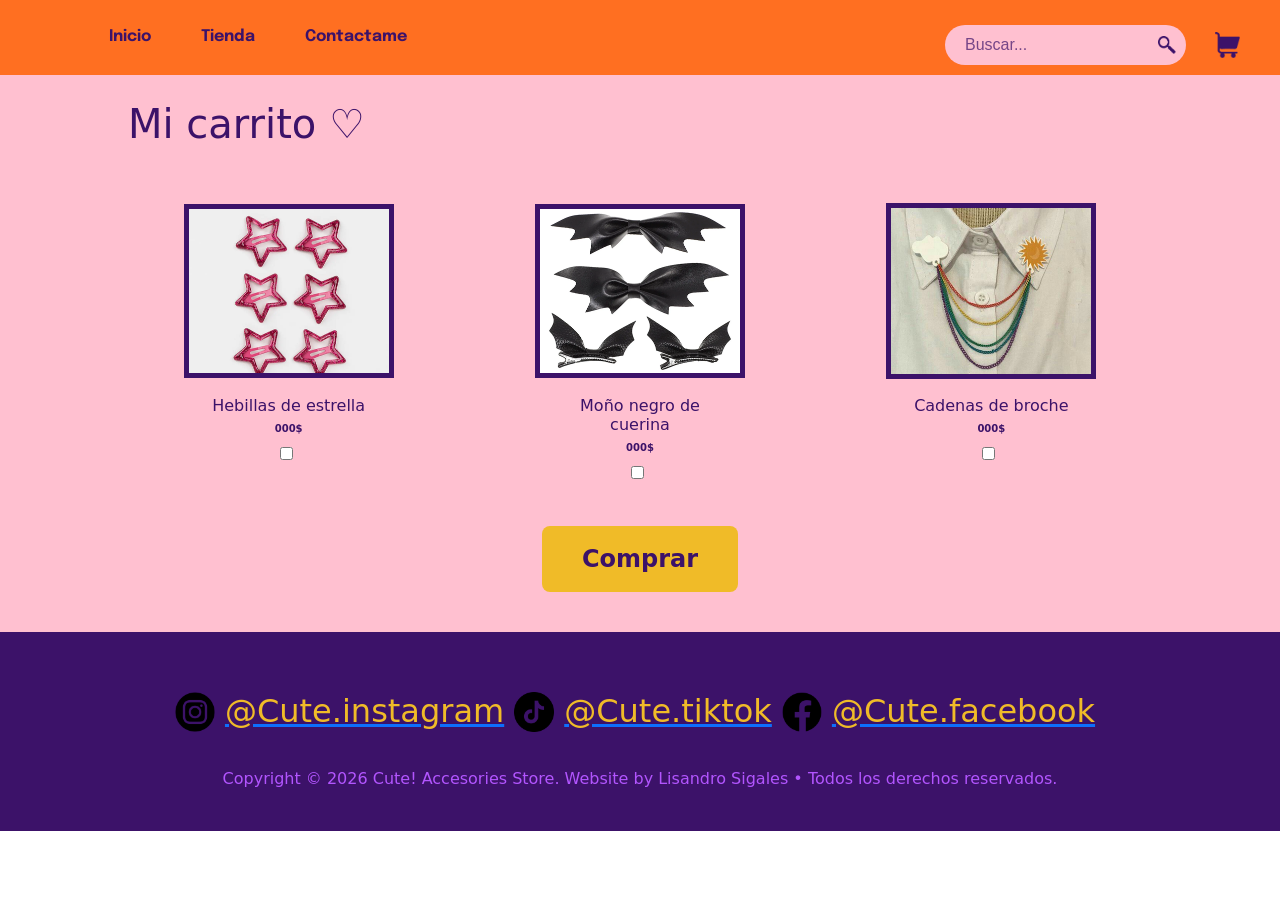
<file: carrito.html>
<html lang="en">

<head>
    <meta charset="UTF-8">
    <meta name="viewport" content="width=device-width, initial-scale=1.0">
    <title>Carrito</title>
    <link href="https://cdn.jsdelivr.net/npm/bootstrap@5.3.3/dist/css/bootstrap.min.css" rel="stylesheet">
    <link rel="stylesheet" href="style.css">
</head>

<body>
    <header>
        <nav class="barra1">
            <ul class="navegar">
                <li><a href="index.html">Inicio</a></li>
                <li><a href="tienda.html">Tienda</a></li>
                <li><a href="contactame.html">Contactame</a></li>
            </ul>
        </nav>
        <div class="barra2">
            <div class="buscar">
                <input type="text" placeholder="Buscar..." class="barrabuscar">
                <button type="submit" class="lupa"><img src="Img/Lupa.png" alt="lupita"></button>
            </div>
            <div class="carrito">
                <a href="carrito.html" class="carro" class="si"><img src="Img/Carrito.png" alt="Carrito"></a>
            </div>
        </div>
    </header>
    <div class="espacioheader"></div>
  <div class="lista-carrito">
        <div class="Carritotitulo">
            <h1>Mi carrito ♡</h1>
        </div>

        <div class="grilla-productos">
            <div class="producto">
                <a href="producto.html">
                    <div class="fotoproducto">
                        <img src="Img/Hebillas.png" alt="Hebillas de estrella">
                    </div>
                </a>
                <h3 class="producto-nombre">Hebillas de estrella</h3>
                <h3 class="producto-precio">000$</h3>
                <div class="seleccionar">
                    <input type="checkbox" id="seleccionar1" name="seleccionar-producto">
                    <label for="seleccionar1"></label>
                </div>
            </div>

            <div class="producto">
                <a href="producto.html">
                    <div class="fotoproducto">
                        <img src="Img/moño negro.png" alt="Moño negro">
                    </div>
                </a>
                <h3 class="producto-nombre">Moño negro de cuerina</h3>
                <h3 class="producto-precio">000$</h3>
                <div class="seleccionar">
                    <input type="checkbox" id="seleccionar2" name="seleccionar-producto">
                    <label for="seleccionar2"></label>
                </div>
            </div>

            <div class="producto">
                <a href="producto.html">
                    <div class="fotoproducto">
                        <img src="Img/Cuello.png" alt="Cadenas de cuello">
                    </div>
                </a>
                <h3 class="producto-nombre">Cadenas de broche</h3>
                <h3 class="producto-precio">000$</h3>
                <div class="seleccionar">
                    <input type="checkbox" id="seleccionar3" name="seleccionar-producto">
                    <label for="seleccionar3"></label>
                </div>
            </div>
        </div>

        <div class="contenedor-boton-comprar">
            <button type="button" class="btn-comprar-carrito" data-bs-toggle="modal" data-bs-target="#modalTiendaCompra">
                Comprar
            </button>
        </div>

        <div class="modal fade" id="modalTiendaCompra" tabindex="-1" aria-labelledby="modalTiendaCompraLabel"
            aria-hidden="true">
            <div class="modal-dialog modal-dialog-scrollable">
                <div class="modal-content">

                    <div class="modal-header">
                        <h5 class="titulo-lista" id="canvasMiListaLabel">♡ Mi lista ♡</h5>
                        <div class="logo-lista"><img src="Img/logo naranja 1_Mesa de trabajo 1.png" alt="logo"></div>
                    </div>

                    <div class="modal-body">
                        <div class="offcanvas-body body-lista">

                            <div class="item-lista-fila">
                                <div class="info-producto-izq">
                                    <span class="nombre-item">Producto A</span>
                                    <div class="control-cantidad">
                                        <input type="number" value="1" min="1" class="input-cant-lista">
                                    </div>
                                </div>
                                <span class="precio-item">000.000</span>
                            </div>

                            <div class="item-lista-fila">
                                <div class="info-producto-izq">
                                    <span class="nombre-item">Producto B</span>
                                    <div class="control-cantidad">
                                        <input type="number" value="3" min="1" class="input-cant-lista">
                                    </div>
                                </div>
                                <span class="precio-item">000.000</span>
                            </div>
                            <div class="item-lista-fila">
                                <div class="info-producto-izq">
                                    <span class="nombre-item">Producto </span>
                                    <div class="control-cantidad">
                                        <input type="number" value="1" min="1" class="input-cant-lista">
                                    </div>
                                </div>
                                <span class="precio-item">000.000</span>
                            </div>


                        </div>
                        <div class="footer-lista">
                            <div class="contenedor-total">
                                <label>Total</label>
                                <div class="caja-total-display">000.000</div>
                            </div>
                        </div>
                        <div class="modal-footer">
                            <button type="button" class="btnbtn-secondary" data-bs-dismiss="modal">Cancelar</button>

                            <button type="button" class="btnbtn-success" data-bs-toggle="modal"
                                data-bs-target="#modalConfirmacionCompra">Pagar</button>
                        </div>

                    </div>


                </div>
            </div>
        </div>
    </div>


    </div>

    <div class="modal fade" id="modalConfirmacionCompra" tabindex="-1" aria-labelledby="modalConfirmacionCompraLabel"
        aria-hidden="true">
        <div class="modal-dialog modal-dialog-centered">
            <div class="modal-content">

                <div class="modal-header">
                    <h1 class="modal-title" id="modalConfirmacionCompraLabel">Metodo de pago</h1>
                    <button type="button" class="btn-close" data-bs-dismiss="modal" aria-label="Close"></button>
                </div>

                <div class="modal-body">
                  
                   <form class="formulario-box" netlify>
            <div class="fila-input">
               <div class="campo"><label>Email</label>
                    <input type="email" name="email" placeholder="@mail.com">
                </div>
            </div>
             <div class="fila-input">
                <div class="campo"><label>Metodo de pago</label>
                    <select name="Metodo de pago" class="contenedorfiltro">
              <option value="todos">Mastercard</option>
              <option value="monos">Visa</option>
            </select>
                </div>
            </div>
            <div class="fila-input">
                 <div class="campo"><label>Numero de tarjeta</label>
                    <input type="text" name="Numero de tarjeta" placeholder="xxx-xxx-xxx">
                </div>
            </div>
            <div class="fila-input">
                <div class="campo" for="fechaexp"><label>Vencimiento</label>
                    <input type="text" id="fechaexp" name="nombre" placeholder="xx/xx">
                </div>
                <div class="campo" for="codigoCVC"><label>CVC/CVV</label>
                    <input type="password" id="codigoCVC" name="nombre" placeholder="xxx">
                </div>
            </div>
            <div class="fila-input">
                <div class="campo">
                        <label for="telefono">Telefono</label>
                        <input type="tel" id="telefono" name="telefono" placeholder="Ej: 11 1234-5678" class="input-cute">
                </div>
            </div>
        </form>

                  
                  
                </div>

                <div class="modal-footer">
                    <button type="button" class="btnbtn-secondary" data-bs-dismiss="modal">Volver</button>
                    <button type="button" id="btnFinalizarPago" class="btnbtn-primary" data-bs-dismiss="modal">Finalizar
                        Pago</button>
                </div>
            </div>
            <div class="toast-container position-fixed bottom-0 end-0 p-3">
                <div id="toastGracias" class="toast align-items-center text-white bg-success border-0" role="alert"
                    aria-live="assertive" aria-atomic="true">
                    <div class="d-flex">
                        <div class="toast-body">
                            ¡Muchas gracias por tu compra! Tu pedido está en camino.
                        </div>
                        <button type="button" class="btn-close btn-close-white me-2 m-auto" data-bs-dismiss="toast"
                            aria-label="Close"></button>
                    </div>
                </div>
            </div>
        </div>

    </div>



    <footer>
        <div class="redes">
          <div class="instagram">
                    <a href="https://en.wikipedia.org/wiki/Instagram"class="instagram">
                    <img src="Img/instagram.png" alt="instagram">
                    <h2>@Cute.instagram</h2>
                    </a>
                </div>
                <div class="tiktok">
                    <a href="https://en.wikipedia.org/wiki/TikTok"class="tiktok">
                    <img src="Img/tik-tok.png" alt="tiktok">
                    <h2>@Cute.tiktok</h2>
                    </a>
                </div>
                <div class="facebook">
                    <a href="https://en.wikipedia.org/wiki/Facebook" class="facebook">
                    <img src="Img/facebook.png" alt="facebook">
                    <h2>@Cute.facebook</h2>
                    </a>
                </div>
          </div>
        </div>
        <div class="copy">
            Copyright © 2026 Cute! Accesories Store. Website by Lisandro Sigales • Todos los derechos reservados.
        </div>

    </footer>
    <script src="https://cdn.jsdelivr.net/npm/bootstrap@5.3.3/dist/js/bootstrap.bundle.min.js"></script>
    <script src="tienda.js" type="module"></script>
</body>

</html>
</file>
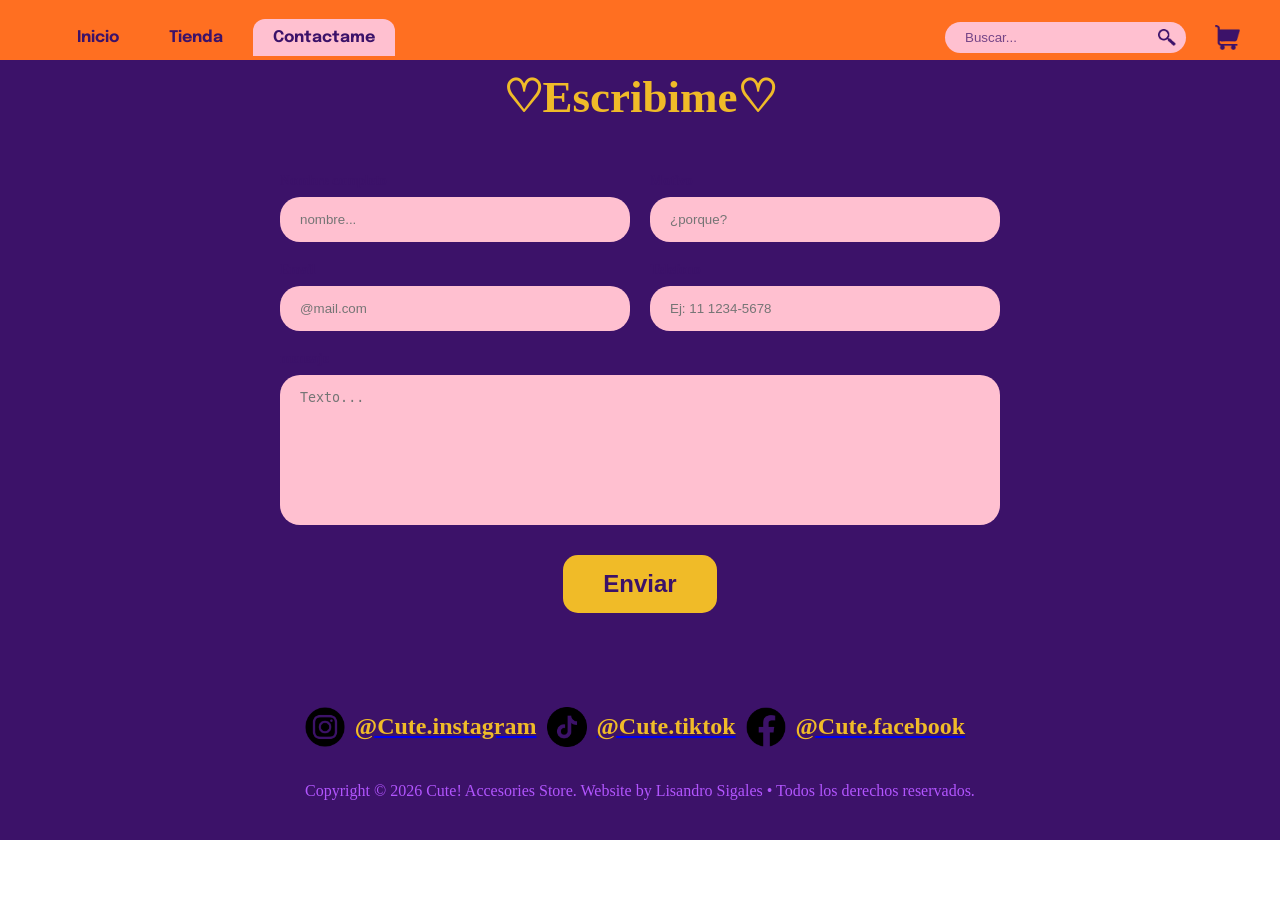
<file: contactame.html>
<html lang="en">
<head>
    <meta charset="UTF-8">
    <meta name="viewport" content="width=device-width, initial-scale=1.0">
    <title>Contactame</title>
    <link rel="stylesheet" href="style.css">
</head>
<body>
    <header>
      <nav class="barra1">
        <ul class="navegar">
            <li><a href="index.html" >Inicio</a></li>
            <li><a href="tienda.html">Tienda</a></li>
            <li><a href="contactame.html" class="si">Contactame</a></li>
        </ul>
      </nav>
       <div class="barra2">
        <div class="buscar">
            <input type="text" placeholder="Buscar..." class="barrabuscar">
            <button type="submit" class="lupa"><img src="Img/Lupa.png" alt="lupita"></button>
        </div>
        <div class="carrito">
            <a href="carrito.html" class="carro"><img src="Img/Carrito.png" alt="Carrito"></a>
        </div>
        </div>
    </header> 
    <div class="espacioheader"></div>
     <div class="contacto-container">
        <div class="contactotitulo">
            <h2>♡Escribime♡</h2>
        </div>
        <form class="formulario-box" netlify>
            <div class="fila-input">
                <div class="campo"><label>Nombre completo</label>
                    <input type="text" name="nombre" placeholder="nombre...">
                </div>
                <div class="campo"><label>Motivo</label>
                    <input type="text" name="motivo" placeholder="¿porque?">
                </div>
            </div>

            <div class="fila-input">
                <div class="campo"><label>Email</label>
                    <input type="email" name="email" placeholder="@mail.com">
                </div>
                <div class="campo">
                        <label for="telefono">Telefono</label>
                        <input type="tel" id="telefono" name="telefono" placeholder="Ej: 11 1234-5678" class="input-cute">
                </div>
            </div>

            <div class="campo-full">
                <label>mensaje</label>
                <textarea name="mensaje" placeholder="Texto..."></textarea>
            </div>

            <button type="submit" class="boton-enviar">Enviar</button>
        </form>

    </div>


    <footer>
        <div class="redes">
           <div class="instagram">
                    <a href="https://en.wikipedia.org/wiki/Instagram"class="instagram">
                    <img src="Img/instagram.png" alt="instagram">
                    <h2>@Cute.instagram</h2>
                    </a>
                </div>
                <div class="tiktok">
                    <a href="https://en.wikipedia.org/wiki/TikTok"class="tiktok">
                    <img src="Img/tik-tok.png" alt="tiktok">
                    <h2>@Cute.tiktok</h2>
                    </a>
                </div>
                <div class="facebook">
                    <a href="https://en.wikipedia.org/wiki/Facebook" class="facebook">
                    <img src="Img/facebook.png" alt="facebook">
                    <h2>@Cute.facebook</h2>
                    </a>
                </div>
          </div>
        </div>
        <div class="copy">
          Copyright © 2026 Cute! Accesories Store. Website by Lisandro Sigales • Todos los derechos reservados.
        </div>

    </footer>

</body>
</html>
</file>
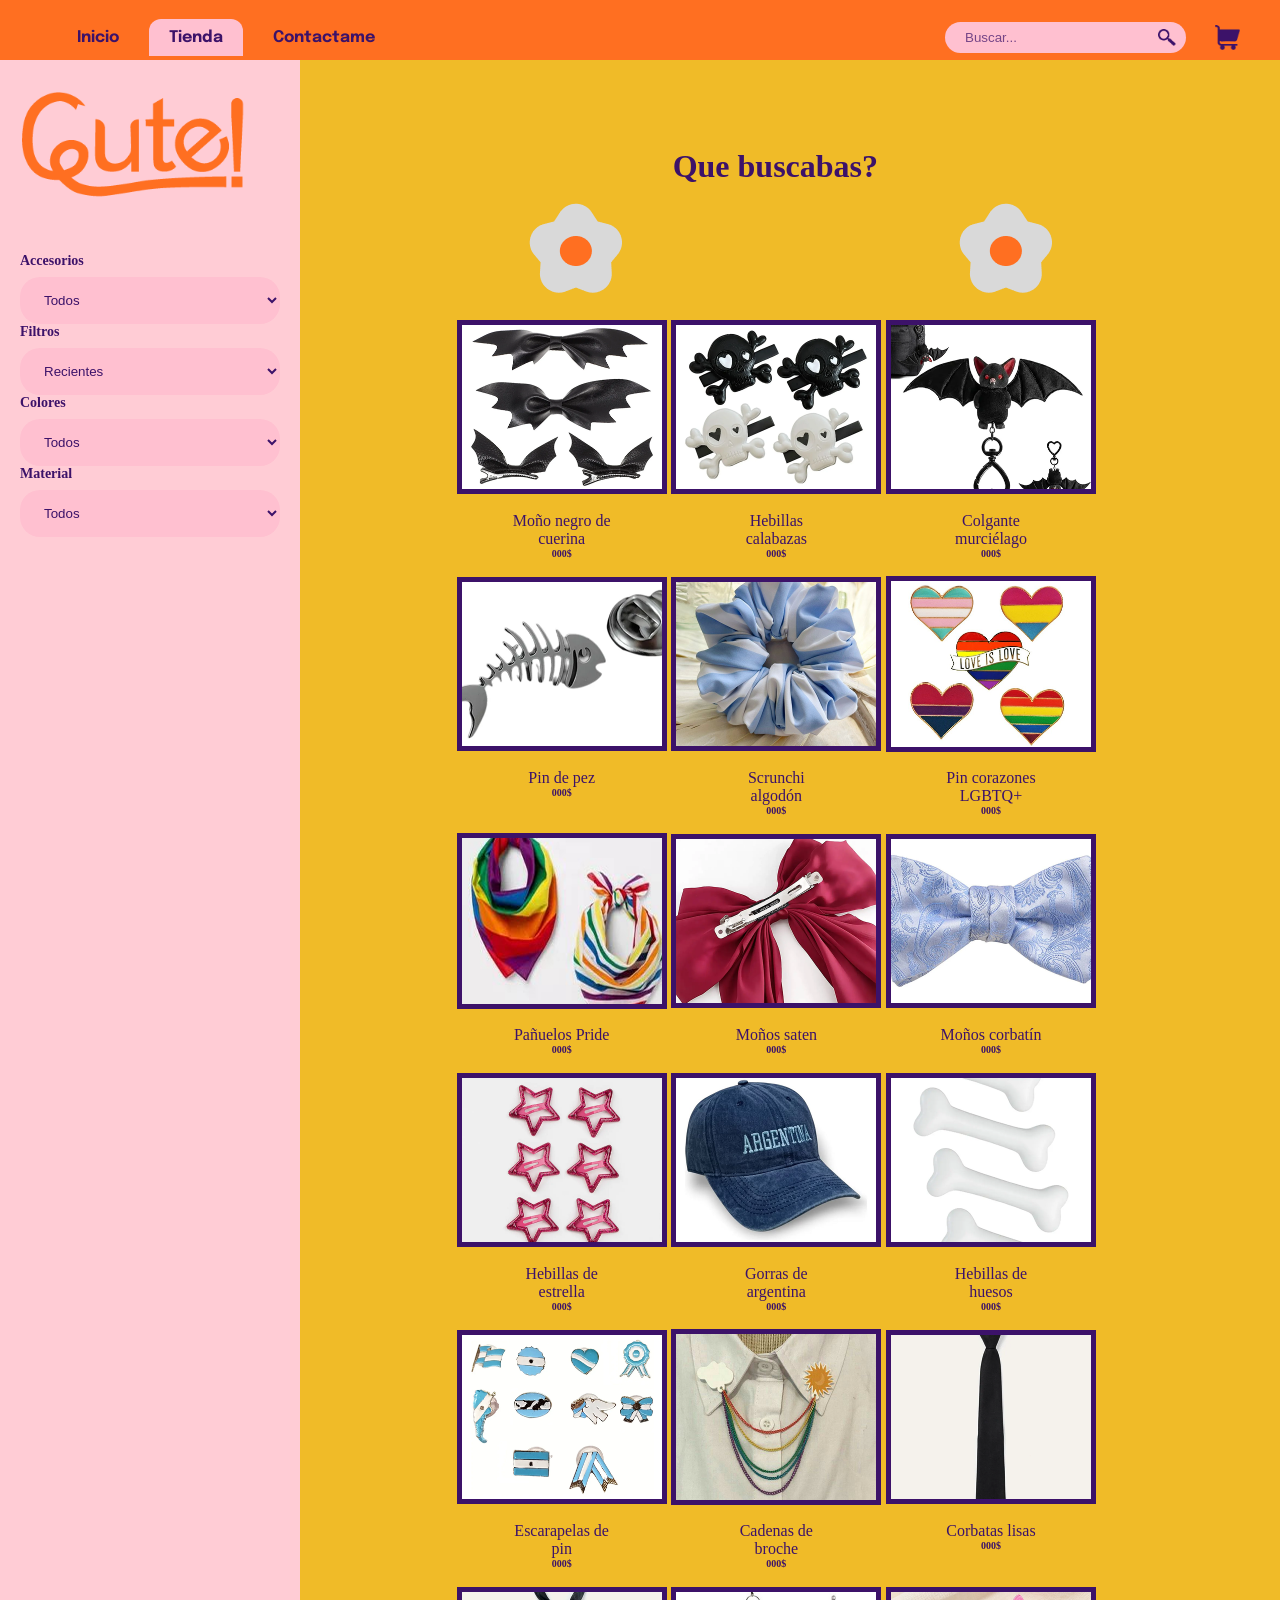
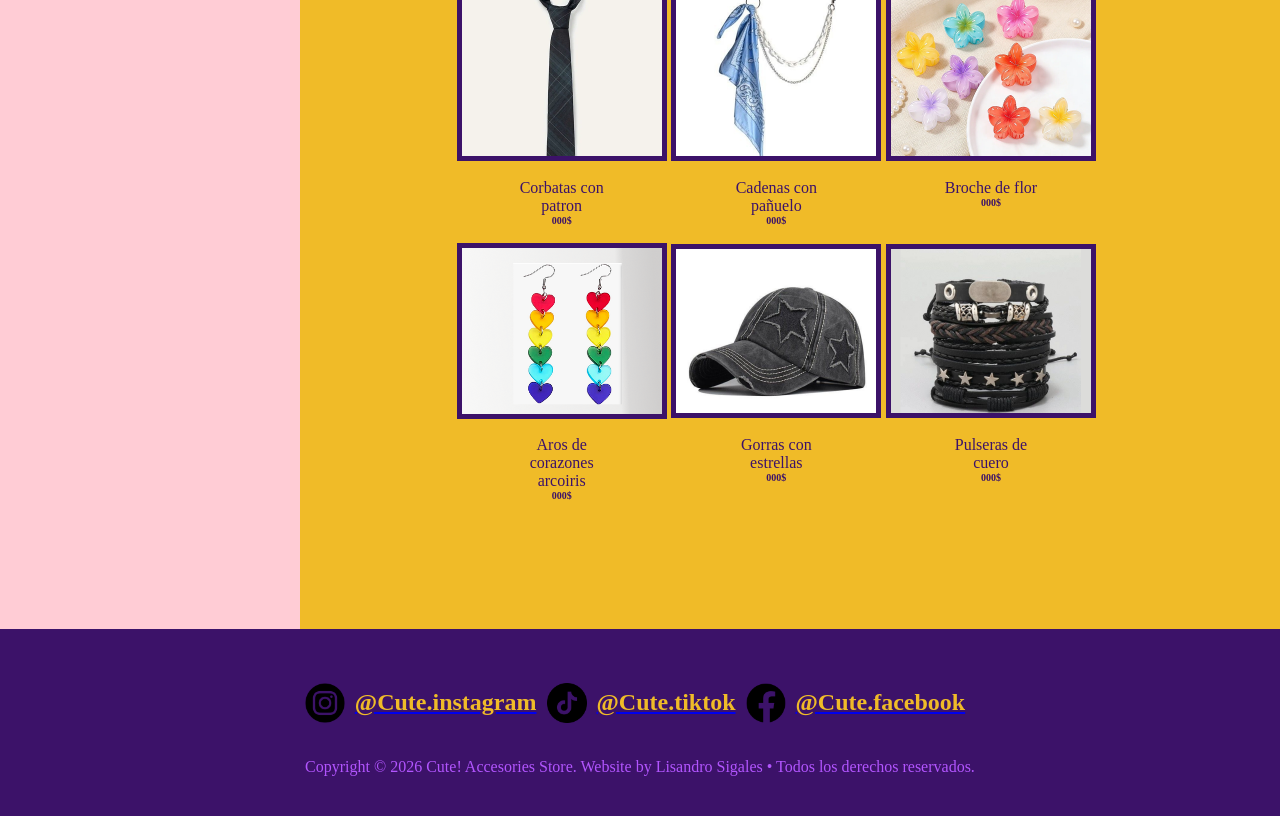
<file: tienda.html>
<html lang="en">

<head>
  <meta charset="UTF-8">
  <meta name="viewport" content="width=device-width, initial-scale=1.0">
  <title>Tienda</title>
  <link rel="stylesheet" href="style.css">

</head>

<body>
  <header>
    <nav class="barra1">
      <ul class="navegar">
        <li><a href="index.html">Inicio</a></li>
        <li><a href="tienda.html" class="si">Tienda</a></li>
        <li><a href="contactame.html">Contactame</a></li>
      </ul>
    </nav>
    <div class="barra2">
      <div class="buscar">
        <input type="text" placeholder="Buscar..." class="barrabuscar">
        <button type="submit" class="lupa"><img src="Img/Lupa.png" alt="lupita"></button>
      </div>
      <div class="carrito">
        <a href="carrito.html" class="carro"><img src="Img/Carrito.png" alt="Carrito"></a>
      </div>
    </div>
  </header>
  <div class="espacioheader"></div>

  <main class="tienda">

    <aside class="tienda-filtros">
      <div class="logo-tienda">
        <img src="Img/logo naranja 1_Mesa de trabajo 1.png" alt="Logo shop">
      </div>

      <div class="Filtrosdelatienda">
        <form class="filtros" netlify>
          <div class="campo">
            <label><strong>Accesorios</strong></label>
            <select name="accesorios" class="contenedorfiltro">
              <option value="todos">Todos</option>
              <option value="monos">Moños</option>
              <option value="panuelos">Pañuelos</option>
              <option value="hebillas">Hebillas</option>
              <option value="corbatas">Corbatas</option>
              <option value="pines">Pines</option>
              <option value="peluches">Peluches</option>
            </select>

          </div>

          <div class="campo">
            <label><strong>Filtros</strong></label>
            <select name="filtros" class="contenedorfiltro">
              <option value="recientes">Recientes</option>
              <option value="antiguos">Antiguos</option>
              <option value="menoscosto">Menos costo</option>
              <option value="mascosto">Más costo</option>
              <option value="masamados">Más amados</option>
            </select>
          </div>

          <div class="campo">
            <label><strong>Colores</strong></label>
            <select name="colores" class="contenedorfiltro">
              <option value="todos">Todos</option>
              <option value="rojo">Rojo</option>
              <option value="azul">Azul</option>
              <option value="dorado">Dorado</option>
              <option value="plateado">Plateado</option>
              <option value="negro">Negro</option>
              <option value="blanco">Blanco</option>
            </select>
          </div>

          <div class="campo">
            <label><strong>Material</strong></label>
            <select name="material" class="contenedorfiltro">
              <option value="todos">Todos</option>
              <option value="satin">Saten</option>
              <option value="algodon">Algodón</option>
              <option value="oro">Oro</option>
              <option value="plata">Plata</option>
              <option value="fantasia">Fantasía</option>
              <option value="plastico">Plastico</option>
            </select>

          </div>
      </div>

    </aside>
    <div class="tienda-productos">
      <div class="espacioenblanco"><img src="Img/Flor 1.png" alt="flor"></div>
      <div class="titulotienda"><h1>Que buscabas?</h1></div>
      <div class="espacioenblanco"><img src="Img/Flor 1.png" alt="flor"></div>
      <div class="producto">
        <a href="producto.html">
          <div class="fotoproducto">
            <img src="Img/moño negro.png" alt="Moño negro">
          </div>
        </a>
        <h3 class="producto-nombre">Moño negro de cuerina</h3>
        <h3 class="producto-precio">000$</h3>
      </div>

      <div class="producto">
        <a href="producto.html">
          <div class="fotoproducto">
            <img src="Img/calavera.png" alt="Hebillas calaveras">
            
          </div>
        </a>
        <h3 class="producto-nombre">Hebillas calabazas</h3>
        <h3 class="producto-precio">000$</h3>
      </div>

      <div class="producto">
        <a href="producto.html">
          <div class="fotoproducto">
            <img src="Img/murcielago.png" alt="Colgante murciélago">
          </div>
        </a>
        <h3 class="producto-nombre">Colgante murciélago</h3>
        <h3 class="producto-precio">000$</h3>
      </div>

      <div class="producto">
        <a href="producto.html">
          <div class="fotoproducto">
            <img src="Img/pin pez.png" alt="Pin de pez">
          </div>
        </a>
        <h3 class="producto-nombre">Pin de pez</h3>
        <h3 class="producto-precio">000$</h3>
      </div>

      <div class="producto">
        <a href="producto.html">
          <div class="fotoproducto">
            <img src="Img/scrunchi.png" alt="scrunchi">
          </div>
        </a>
        <h3 class="producto-nombre">Scrunchi algodón</h3>
        <h3 class="producto-precio">000$</h3>
      </div>

      <div class="producto">
        <a href="producto.html">
          <div class="fotoproducto">
            <img src="Img/Pin lgbt.png" alt="pin lgbt">
          </div>
        </a>
        <h3 class="producto-nombre">Pin corazones LGBTQ+</h3>
        <h3 class="producto-precio">000$</h3>
      </div>

      <div class="producto">
        <a href="producto.html">
          <div class="fotoproducto">
            <img src="Img/Pañuelo.png" alt="pañuelos lgbt">
          </div>
        </a>
        <h3 class="producto-nombre">Pañuelos Pride</h3>
        <h3 class="producto-precio">000$</h3>
      </div>

      <div class="producto">
        <a href="producto.html">
          <div class="fotoproducto">
            <img src="Img/Moño saten.png" alt="Moños saten">
          </div>
        </a>
        <h3 class="producto-nombre">Moños saten</h3>
        <h3 class="producto-precio">000$</h3>
      </div>

      <div class="producto">
        <a href="producto.html">
          <div class="fotoproducto">
            <img src="Img/Moño celeste.png" alt="Moños celeste">
          </div>
        </a>
        <h3 class="producto-nombre">Moños corbatín</h3>
        <h3 class="producto-precio">000$</h3>
      </div>

      <div class="producto">
        <a href="producto.html">
          <div class="fotoproducto">
            <img src="Img/Hebillas.png" alt="Hebillas de estrella">
          </div>
        </a>
        <h3 class="producto-nombre">Hebillas de estrella</h3>
        <h3 class="producto-precio">000$</h3>
      </div>

      <div class="producto">
        <a href="producto.html">
          <div class="fotoproducto">
            <img src="Img/Gorra.png" alt="Gorra argentina">
          </div>
        </a>
        <h3 class="producto-nombre">Gorras de argentina</h3>
        <h3 class="producto-precio">000$</h3>
      </div>

      <div class="producto">
        <a href="producto.html">
          <div class="fotoproducto">
            <img src="Img/huesitos.png" alt="huesos">
          </div>
        </a>
        <h3 class="producto-nombre">Hebillas de huesos</h3>
        <h3 class="producto-precio">000$</h3>
      </div>

      <div class="producto">
        <a href="producto.html">
          <div class="fotoproducto">
            <img src="Img/escarapela.png" alt="escarapelas">
          </div>
        </a>
        <h3 class="producto-nombre">Escarapelas de pin</h3>
        <h3 class="producto-precio">000$</h3>
      </div>

      
      <div class="producto">
        <a href="producto.html">
          <div class="fotoproducto">
            <img src="Img/Cuello.png" alt="Cadenas de cuello">
          </div>
        </a>
        <h3 class="producto-nombre">Cadenas de broche</h3>
        <h3 class="producto-precio">000$</h3>
      </div>

      <div class="producto">
        <a href="producto.html">
          <div class="fotoproducto">
            <img src="Img/Corbata.png" alt="corbatas lisa">
          </div>
        </a>
        <h3 class="producto-nombre">Corbatas lisas</h3>
        <h3 class="producto-precio">000$</h3>
      </div>

      <div class="producto">
        <a href="producto.html">
          <div class="fotoproducto">
            <img src="Img/Corbata patron.png" alt="corbatas patron">
          </div>
        </a>
        <h3 class="producto-nombre">Corbatas con patron</h3>
        <h3 class="producto-precio">000$</h3>
      </div>

      <div class="producto">
        <a href="producto.html">
          <div class="fotoproducto">
            <img src="Img/cadena.png" alt="Cadenas">
          </div>
        </a>
        <h3 class="producto-nombre">Cadenas con pañuelo</h3>
        <h3 class="producto-precio">000$</h3>
      </div>

      <div class="producto">
        <a href="producto.html">
          <div class="fotoproducto">
            <img src="Img/brocheflor.png" alt="Broche de flor">
          </div>
        </a>
        <h3 class="producto-nombre">Broche de flor</h3>
        <h3 class="producto-precio">000$</h3>
      </div>

      <div class="producto">
        <a href="producto.html">
          <div class="fotoproducto">
            <img src="Img/Aros.png" alt="Aros de corazones">
          </div>
        </a>
        <h3 class="producto-nombre">Aros de corazones arcoiris</h3>
        <h3 class="producto-precio">000$</h3>
      </div>

      <div class="producto">
        <a href="producto.html">
          <div class="fotoproducto">
            <img src="Img/Gorra con estrellas.png" alt="Gorra con estrellas">
          </div>
        </a>
        <h3 class="producto-nombre">Gorras con estrellas</h3>
        <h3 class="producto-precio">000$</h3>
      </div>

      <div class="producto">
        <a href="producto.html">
          <div class="fotoproducto">
            <img src="Img/Pulseras de cuero.png" alt="Pulseras de cuero">
          </div>
        </a>
        <h3 class="producto-nombre">Pulseras de cuero</h3>
        <h3 class="producto-precio">000$</h3>
      </div>
    </div>

  </main>

  <footer>
    <div class="redes">
     <div class="instagram">
                    <a href="https://en.wikipedia.org/wiki/Instagram"class="instagram">
                    <img src="Img/instagram.png" alt="instagram">
                    <h2>@Cute.instagram</h2>
                    </a>
                </div>
                <div class="tiktok">
                    <a href="https://en.wikipedia.org/wiki/TikTok"class="tiktok">
                    <img src="Img/tik-tok.png" alt="tiktok">
                    <h2>@Cute.tiktok</h2>
                    </a>
                </div>
                <div class="facebook">
                    <a href="https://en.wikipedia.org/wiki/Facebook" class="facebook">
                    <img src="Img/facebook.png" alt="facebook">
                    <h2>@Cute.facebook</h2>
                    </a>
                </div>
          </div>
    </div>
    <div class="copy">
      Copyright © 2026 Cute! Accesories Store. Website by Lisandro Sigales • Todos los derechos reservados.
    </div>

  </footer>

  <script src="https://cdn.jsdelivr.net/npm/bootstrap@5.3.3/dist/js/bootstrap.bundle.min.js"
    integrity="sha384-YvpcrYf0tY3lHB60NNkmXc5s9fDVZLESaAA55NDzOxhy9GkcIdslK1eN7N6jIeHz"
    crossorigin="anonymous"></script>
  <script src="tienda.js" type="module"></script>
</body>

</html>
</file>
<file: style.css>
/*GENERAL*/

@import url('https://fonts.googleapis.com/css2?family=Epilogue:ital,wght@0,100..900;1,100..900&display=swap');

@view-transition {navigation: auto;}



@keyframes aparecer {
    from {
        opacity: 70%;
       
    }
    to {
        opacity: 100%;
        
    }
}


@media (max-width: 768px) {
    .imagenesnuevos {
        flex-direction: column;
        align-items: center;
    }
}


* {
    margin: 0;
    padding: 0;
    box-sizing: border-box;
}

body {
    animation: aparecer 0.4s ease-out forwards;
}

header{
    background-color: #FF6F21; 
    width: 100%;
    min-height: 60px; 
    display: flex;
    justify-content: space-between; 
    align-items: center;
    padding: 15px 20px 0px 20px;
    position: fixed;
    top: 0;
    left: 0;
    z-index: 1000;
}

h1{
    color: #3C1269;
}

p{
    color: #3C1269;
}

h2{
    color: #F0BB28;
    margin: 10px;

}

h3{
    color: #ffffff;
    font-weight: bold;
}


/*NAVEGACION*/


.barra1{
    margin-left: 3%;
    text-decoration: none;
}
.barra2{
    margin-left: 3%;
    text-decoration: none;
    display: flex;
    justify-content: space-between; 
    align-items: center;

}

.navegar{
    display: flex;
    gap: 10px;
    font-family: 'Epilogue', sans-serif;
    list-style: none;
    text-decoration: none;
    color: #3C1269;
    font-family: sans-serif; 
    font-weight: bold;
}

.navegar a {
    text-decoration: none;
    font-family: 'Epilogue', sans-serif;
    padding: 6px 15px;
    border-radius: 20px;
    transition: 0.3s ease;
    color: #3C1269;
    padding: 10px 20px; 
    display: inline-block;
    border-radius: 0;
}

.navegar a.si {
    background-color: #FFC0D0; 
    color: #3C1269;
  
    border-radius: 12px 12px 0 0;         
}

.carrito a {
    padding: 6px 15px;
    border-radius: 20px;
    transition: 0.3s ease;
    color: #3C1269;
    padding: 10px 20px; 
    display: inline-block;
    border-radius: 0;
}

.carrito a.si {
    background-color: #FFC0D0; 
    color: #3C1269;  
    border-radius: 12px 12px 0 0;         
}

.buscar{ 
    display: flex;
    align-items: right;
    background-color: #FFC0D0; 
    border-radius: 20px;       
    padding: 2px 10px;        
    width: 250px;   
    margin-right: 3%;          
}
.barrabuscar {
    background: transparent;
    border: none; 
    outline: none;
    padding: 6px 10px;
    color: #3C1269;
    font-family: sans-serif;
    width: 100%;
    }

.barrabuscar::placeholder {
    color: #3C1269;
    opacity: 0.7;
}

.lupa {
    background: transparent;
    border: none;
    cursor: pointer;
    display: flex;
    align-items: center;
    justify-content: center;
}
.lupa img {
    width: 18px;
    height: auto;
}

.carro img {
    width: 25px;
    height: auto;
}

.espacioheader{
    padding-top: 60px;
}


/*HOME*/



.f-carousel {
    width: 100%;
    max-height: 400px;
    overflow: hidden;
    margin: 0 auto;
    display: block;
    background-color: #3C1269;
}

.f-carousel__slide {
    width: 100%;
    height: 100%;
    display: flex;
    justify-content: center;
    align-items: center;
}

.f-carousel__slide a {
    display: block;
    width: 100%;
    height: 100%;
}

.f-carousel__slide img {
    width: 100%;
    height: 68%;
    object-fit: cover;
    object-position: center;
    display: block;
}

.galeria-home{
    background-color: #3C1269;
    width: 100%;
    height: auto;
}

.logo-volador{  
    position: relative;
    width: 100%;
    height: 0;
    z-index: 10;
    pointer-events: none;
}

.logo-flor{
    display: flex;
    justify-content: center;
    align-items: center;
    position: absolute;
    width: 40%; 
    height: auto;
    left: 50%;
    transform: translate(-50%, -50%);
    pointer-events: none;
}

.nuevostitulo{
    margin-left: 12%;
    font-size: 25px;
}

.nuevos{
    padding: 5%;
}

.imagenesnuevos{
    display: flex;
    justify-content: center;
    align-items: center;
    
}

.imagenesnuevos img{
    width: 250px;
    height: auto;
    margin: 10px;
    border: 5px solid #FF6F21;
    transition: margin 0.2s ease, border-color 0.9s ease;
}

.imagenesnuevos img:hover{
    margin-top: 4px;
    border: 5px solid #F0BB28;
    box-shadow: 0px 4px 10px #1f0936;
    
}

.masamados{
    padding-bottom: 50px;
}

.masamadostitulo{
    margin-left: 15%;
    font-size: 25px;
}

.botontienda{
    width: 100%;
    display: flex;
    justify-content: center;
    align-content: center;
    padding: 30px;
}

.iralatienda{
    background-color: #FFC0D0;
    color: #3C1269;
    border: none;
    box-shadow: 0px 4px 10px #1f0936;
    font-size: 20px;
    font-weight:bold;
    text-decoration: none;
    padding: 12px 45px;
    border-radius: 50px;
    transition: transform 0.3s ease, background-color 0.3s ease;
}

.iralatienda:hover{
    background-color: #FF6F21;
    transform: scale(1.05);
}

.about {
    width: 100%;
    background-image: url('Img/About.png'); 
    background-size: cover;
    background-position: center;
    background-repeat: no-repeat;
    min-height: 470px;   
    display: flex;
    align-items: center;
    padding: 40px 10%;
}

.contenidoabout {
    max-width: 50%;
}

.contenidoabout h1 {
    font-size: 54px;
    margin-bottom: 20px;
}

.contenidoabout p {
    font-size: 18px;
    line-height: 1.5;
    margin-bottom: 15px;
}

.locales{
    background-color: #B255FE;
    width: 100%;
    height: auto;
}
.localestitulo{
    display: flex;
    justify-content: center;
}

.mapas{
    display: flex;
    justify-content: space-around;  
    margin: 1% 10%;
}

.mapa1, .mapa2 {
    width: 40%;
    display: flex;
    justify-content: center;
    flex-direction: column;
    align-items: center;
    text-align: center;
}

.mapa1 img, .mapa2 img{
    width: 100%;
    height: auto;
    border: 5px solid #3C1269;
    margin: 5% 0%;
    transition: transform 0.3s ease, border 0.3s ease, box-shadow 0.3s ease;
    
}
.mapa1 img:hover, .mapa2 img:hover{
    width: 100%;
    height: auto;
    border: 6px solid #F0BB28;
    transform: scale(1.05);
    box-shadow: 0px 4px 10px #9a4bdb;

}

.transicion{
    width: 100%;
    height: auto;
}

.transicion img{
    margin: 0;
    height: auto;
    width: 100%;
    margin-bottom: -2px;
}


/*CONTACTO*/


.contactotitulo{
    font-size: 30px;
}

.contacto-container {
    display: flex;
    background-color: #3C1269;
    height: auto;
    flex-direction: column;
    align-items: center;
    justify-content: center;
}



.formulario-box {
    padding: 40px;
    border-radius: 30px;
    width: 100%;
    max-width: 800px;
    display: flex;
    flex-direction: column;
    gap: 20px;
}

.fila-input {
    display: flex;
    gap: 20px;
}

.campo,
.campo-full {
    display: flex;
    flex-direction: column;
    flex: 1;
    gap: 8px;
}

label {
    color: white;
    font-weight: lighter;
    font-size: 14px;
}


input,select,textarea {
    background-color: #FFC0D0;
    border: none;
    border-radius: 20px;
    padding: 15px 20px;
    color: #3C1269;
    outline: none;
}

textarea {
    height: 150px;
    resize: none;
}


.boton-enviar {
    background-color: #F0BB28;
    color:#3C1269;
    border: none;
    padding: 15px 40px;
    border-radius: 15px;
    font-weight: bolder;
    font-size: 24px;
    cursor: pointer;
    align-self: center;
    margin-top: 10px;
    transition: transform 0.2s, background-color 0.2s;
}

.boton-enviar:hover {
    background-color: #FF6F21;
    transform: scale(1.05);
    color:#3C1269;
    box-shadow: 0px 4px 10px #1f0936;
}

footer{
    background-color: #3C1269;
    width: 100%;
    min-height: 140px;
    display: flex;
    flex-direction: column;
    justify-content: center;
    align-items: center;
    padding: 30px 20px;
    clear: both;
}

.redes{
    margin-top: 20px;
    display: flex;
    flex-direction: row;
}

.tiktok, .instagram, .facebook{
    display: flex;
    flex-direction: row;
    align-items: center;
    
}

.tiktok img, .instagram img, .facebook img{
    width: 40px;
}

.tiktok h3, .instagram h3, .facebook h3{
    font-weight: lighter;
}

.copy{
    color: #B255FE;
    height: 60px;
    display: flex;
    align-items: end;
    padding-bottom: 10px;
}


/*TIENDA*/


.tienda {
    display: flex;
    width: 100%;
    min-height: 100vh;
    background-color:#F0BB28;
}


.tienda-filtros {
    width: 25%;
    background-color: #FFCCD5;
    padding: 40px 20px;
}

.logo-tienda{
    margin-left: -40px;
    margin-top: -50;
}

.logo-tienda img{
    width: 300px;
}


.espacioenblanco{
    display: flex;
    justify-content: center;
}

.espacioenblanco img{
    display: flex;
    justify-content: center;
    margin-left: -78px;
}

.tienda-productos {
    width: 75%;
    background-color: #F0BB28;
    display: flex;
    flex-direction: column;
    margin-left: 80px;
}

label{
    color: #3C1269;
    font-weight: bold;
    
}

.contenedorfiltro{
    background-color: #FFC0D0;
}
.titulotienda{
    margin-top: -40px;
    margin-left: -50px;
}

.tienda-productos{
    display: grid;
    grid-template-columns: repeat(3, 2fr); 
    width: 100%;
    padding: 10%;
}

.producto {
    display: flex;
    flex-direction: column;
    align-items: center;
    width: 50%;
}

.fotoproducto{
    width: 210px;
    aspect-ratio: 1 / 1;
    display: flex;
    justify-content: center;
    align-items: center;
}


.fotoproducto img{
    width: 100%;
    height: auto;
    border: 5px solid #3C1269;
    margin: 5% 0%;
    object-fit: cover; 
    display: block;
    transition: transform 0.3s ease, border 0.3s ease, box-shadow 0.3s ease;
    
}
.fotoproducto img:hover{
    width: 100%;
    height: auto;
    border: 6px solid #FF6F21;
    transform: scale(1.05);
    box-shadow: 0px 4px 10px #b44e17;

}

.producto-nombre {
    color:#3C1269;
    font-size: 16px;
    text-align: center;
    font-weight: normal;
}

.producto-precio{
    color:#3C1269;
    font-size: 10px;
    margin-top: 0px;
    text-align: center;
    font-weight: bold;
}



/*PRODUCTO*/

.fondo{
    background-color: #FFC0D0;
}
.ventana-producto {
    display: flex;
    max-width: 1000px;
    margin: auto;
    padding: 40px;
    background-color: #FFC0D0;
    align-items: flex-start;
    gap: 40px;
}

.columna-izquierda, .columna-derecha {
    width: 50%;
    display: flex;
    flex-direction: column;
}


.foto-producto-detalle {
    width: 100%;
    height: auto;
    aspect-ratio: 1 / 1;
    background-color: white;
    overflow: hidden;
    display: flex;
    justify-content: center;
    align-items: center;
    border: 10px solid #ffffff;
}


.descripcion {
    margin-top: 20px;
    font-size: 14px;
    line-height: 1.6;
}

.detalle-titulo {
    color: #3C1269;
    font-size: 28px;
    text-transform: uppercase;
    margin-bottom: 20px;
}

.detalle-precio {
    color: #3C1269;
    font-size: 24px;
    margin-bottom: 30px;
}

.opciones{
    display: flex;
    flex-direction: column;
    gap: 25px;
}

.grupo-opcion {
    display: flex;
    flex-direction: column;
    gap: 10px;
}


#cantidad {
    width: 100%;
    padding: 12px;
    border: none;
    background-color: #B255FE;
    color: white;
    border-radius: 8px;
    font-size: 16px;
}

.selector-colores {
    display: flex;
    gap: 15px;
}

.color-checkbox input {
    display: none;
}

.color-box {
    display: block;
    width: 40px;
    height: 30px;
    border-radius: 4px;
    cursor: pointer;
    transition: transform 0.2s;
}

.violeta .color-box { background-color: #3C1269; }
.rosa .color-box { background-color: #FF0055; }
.naranja .color-box { background-color: #FF6F21; }
.negro .color-box { background-color: #000000; }



.color-checkbox input:checked + .color-box {
    transform: scale(1.15);
    border: 2px solid #3C1269;
}


.botonagregar {
    
    background-color: #F0BB28;
    color:#3C1269;
    border: none;
    padding: 15px 40px;
    border-radius: 15px;
    font-size: 24px;
    font-weight: bolder;
    border-radius: 8px;
    align-self: center;
    cursor: pointer;
    margin-top: 20px;
    transition: transform 0.2s, background-color 0.2s;
}

.botonagregar:hover {
    background-color: #FF6F21;
    transform: scale(1.05);
    color:white;
    box-shadow: 0px 4px 10px #1f0936;
}

.compraya {
    background-color: #F0BB28;
    color:#3C1269;
    width: 285px;
    border: none;
    padding: 15px 40px;
    border-radius: 15px;
    font-size: 24px;
    font-weight: bolder;
    border-radius: 8px;
    align-self: center;
    cursor: pointer;
    transition: transform 0.2s, background-color 0.2s;
}

.compraya:hover {
    background-color: #FF6F21;
    transform: scale(1.05);
    color:white;
    box-shadow: 0px 4px 10px #1f0936;
}

.btn-comparar-final{
    background-color: #F0BB28;
    color:#3C1269;
    width: 285px;
    border: none;
    padding: 15px 40px;
    border-radius: 15px;
    font-size: 24px;
    font-weight: bolder;
    border-radius: 8px;
    align-self: center;
    cursor: pointer;
    transition: transform 0.2s, background-color 0.2s;
    display: flex;
    justify-content: center;
}

.f-carousel {
    width: 100%;
    height: 100%;
    aspect-ratio: 1 / 1;
    background-color: white;

    --f-button-bg: #3C1269;
    --f-button-color: white;
    --f-button-hover-bg: #FF7300;
     --f-button-hover-box-shadow: 0px 4px 10px #1f0936;
}

.f-carousel__slide img {
    width: 100%;
    height: 100%;
    object-fit: cover;
    display: block;
}

/*CARRITO*/

.lista-carrito{
    width: 100%;
    height: auto;
    background-color: #FFC0D0;
    display: grid;
    grid-template-columns: repeat(3, 2fr); 
    width: 100%;
    padding-left: 20%;
}

.Carritotitulo {
    width: 100%;
    text-align: left;
    margin-bottom: 30px;
}
.boton-comprar{
    width: 100%;
    background-color: #FFC0D0;
    display: flex;
    justify-content: center;
    align-content: center;
    padding: 30px;
}

.comprar{
    background-color: #F0BB28;
    color: #3C1269;
    border: none;
    box-shadow: 0px 4px 10px #1f0936;
    font-size: 20px;
    font-weight:bold;
    text-decoration: none;
    padding: 12px 45px;
    border-radius: 50px;
    transition: transform 0.3s ease, background-color 0.3s ease;
}

.comprar:hover{
    background-color: #FF6F21;
    transform: scale(1.05);
}


.producto {
    display: flex;
    flex-direction: column;
    align-items: center;
    width: 50%;
}


.producto1{
    display: flex;
    flex-direction: column;
    align-items: center;
    width: 50%;
    margin-left: -130px;
}

#canvasMiLista {
    width: 450px;
    background-color: #FFC0D0;
    border-left: none;
    display: flex;
    flex-direction: column;
}

.lista-carrito {
    width: 100%;
    height: auto;
    background-color: #FFC0D0;
    display: flex;
    flex-direction: column;
    align-items: center;
    padding: 40px 10%;
}

.grilla-productos {
    display: grid;
    grid-template-columns: repeat(3, 1fr);
    gap: 30px;
    width: 100%;
    max-width: 1200px; 
    justify-items: center;
    margin-bottom: 40px;
}

.header-lista {
    padding: 20px;
    display: flex;
    justify-content: space-between;
    align-items: center;
    background-color: #FFC0D0;
}

.btn-cerrar-custom {
    background-color: #FF6F21;
    color: white;
    border: none;
    padding: 5px 12px;
    border-radius: 6px;
    font-weight: bold;
    cursor: pointer;
    transition: transform 0.3s ease, background-color 0.3s ease;
}


.btn-cerrar-custom:hover {
    background-color: #FF6F21;
    color: white;
    border: none;
    padding: 5px 12px;
    border-radius: 6px;
    height: auto;
    transform: scale(1.05);
    box-shadow: 0px 4px 10px #1f0936;

}


.titulo-lista {
    color: #3C1269;
    font-size: 24px;
    font-weight: bold;
    margin: 0;
}

.logo-lista{
    display: flex;
    justify-content: end;
    margin-left: 50%;
}
.logo-lista img {
    width: 100px;
    height: auto;
    
}

.body-lista {
    background-color: #B255FE;
    padding: 30px 20px !important;
    display: flex;
    flex-direction: column;
    gap: 25px;
    overflow-y: auto;
}

.item-lista-fila {
    display: flex;
    justify-content: space-between;
    align-items: center;
    color: #3C1269;
}

.info-producto-izq {
    display: flex;
    flex-direction: column;
    gap: 8px;
}

.btn-menos, .btn-mas {
    background-color: #FFC0D0;
    border: none;
    color: #3C1269;
    font-weight: bold;
    width: 28px;
    height: 28px;
    border-radius: 6px;
    cursor: pointer;
}

.input-cant-lista {
    width: 100px;
    height: 28px;
    text-align: center;
    border: none;
    background-color: #FFC0D0;
    border-radius: 4px;
    font-weight: bold;
}

.footer-lista {
    padding: 25px 20px;
    background-color: #FFC0D0;
    display: flex;
    flex-direction: column;
    gap: 15px;
}

.contenedor-total {
    display: flex;
    flex-direction: column;
    gap: 5px;
    color: #3C1269;
}

.caja-total-display {
    background-color: #B255FE;
    color: #3C1269;
    padding: 12px;
    border-radius: 20px;
    text-align: center;
    font-weight: bold;
    font-size: 18px;
}

.btn-comparar-final {
   background-color: #F0BB28;
    color:#3C1269;
    border: none;
    padding: 15px 40px;
    border-radius: 15px;
    font-size: 24px;
    font-weight: bolder;
    border-radius: 8px;
    justify-content: center;
    cursor: pointer;
    margin: 50px;
    margin-right: 50px;
    transition: transform 0.2s, background-color 0.2s;
}

.btn-comparar-final:hover{
    height: auto;
    background-color: #FF6F21;
    transform: scale(1.05);
    box-shadow: 0px 4px 10px #1f0936;
}

.btnbtn-success{
    background-color: #F0BB28;
    color: #3C1269;
    font-weight: bold;
    font-size: 20px;
    border: none;
    padding: 12px;
    border-radius: 20px;
    cursor: pointer;
    transition: transform 0.3s ease, background-color 0.3s ease;
}

.btnbtn-success:hover{
    height: auto;
    background-color: #FF6F21;
    transform: scale(1.05);
    box-shadow: 0px 4px 10px #1f0936;
}

.btnbtn-secondary{
    background-color: #B255FE;
    color: #3C1269;
    font-weight: bold;
    font-size: 20px;
    border: none;
    padding: 12px;
    border-radius: 20px;
    cursor: pointer;
    transition: transform 0.3s ease, background-color 0.3s ease;
}

.btnbtn-primary{
    background-color: #F0BB28;
    color: #3C1269;
    font-weight: bold;
    font-size: 20px;
    border: none;
    padding: 12px;
    border-radius: 20px;
    cursor: pointer;
    transition: transform 0.3s ease, background-color 0.3s ease;
}


.btnbtn-primary:hover{
    height: auto;
    background-color: #FF6F21;
    transform: scale(1.05);
    box-shadow: 0px 4px 10px #1f0936;
}


.btns{
    display: flex;
    flex-direction: column;
    align-items: center;
}

.btn-comprar-carrito{
    background-color: #F0BB28;
    color:#3C1269;
    border: none;
    padding: 15px 40px;
    border-radius: 15px;
    font-size: 24px;
    font-weight: bolder;
    border-radius: 8px;
    justify-content: center;
    cursor: pointer;
  
    transition: transform 0.2s, background-color 0.2s;
}

#fechaexp, #codigoCVC{
    max-width: 180px; 
    display: inline-block;
}
</file>
